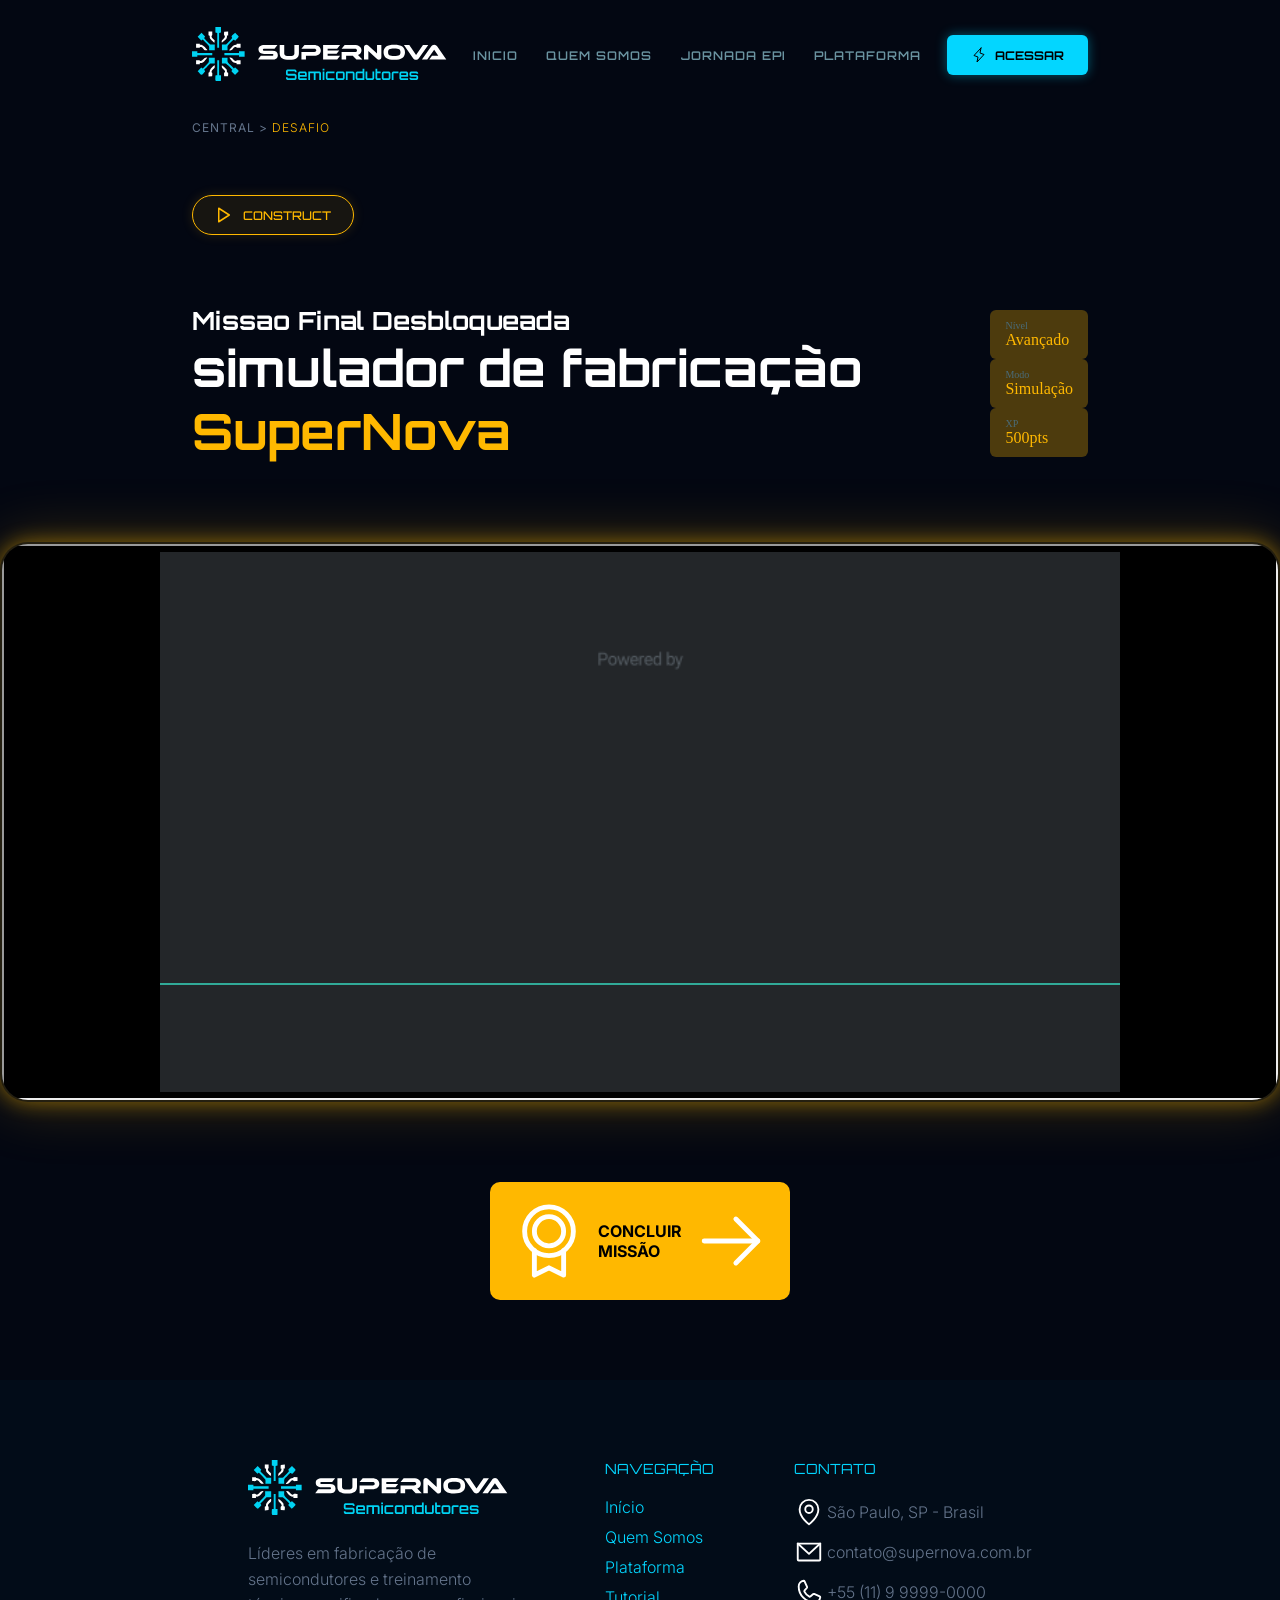
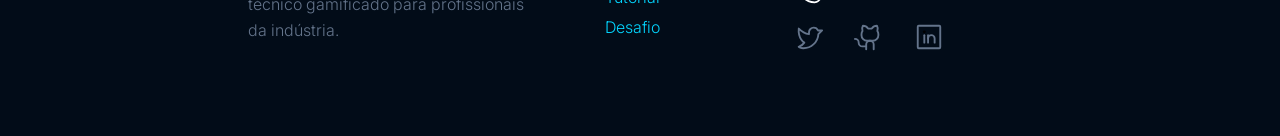
<file: super nova- Torloni/index.html>
<!DOCTYPE html>
<html lang="pt-br">
<head>
    <meta charset="UTF-8">
    <meta name="viewport" content="width=device-width, initial-scale=1.0">
    <title>SuperNova</title>
    <link rel="shortcut icon" href="./img/Favicon.svg" type="image/x-icon">
    <link rel="stylesheet" href="style.css">
</head>
<body>
    <header class="espaco_lateral">
        <img src="./img/logo.svg" alt="Logo da SuperNova">
        <nav class="menu">
            <a href="">Inicio</a>
            <a href="">Quem Somos</a>
            <a href="">Jornada Epi</a>
            <a href="">Plataforma</a>
        </nav>
        <div class="btn_acessar">
            <svg xmlns="http://www.w3.org/2000/svg" viewBox="0 0 256 256">
                <rect width="256" height="256" fill="none" />
                <polygon points="160 16 144 96 208 120 96 240 112 160 48 136 160 16" fill="none" stroke="currentColor"
                    stroke-linecap="round" stroke-linejoin="round" stroke-width="16" />
            </svg>
            <p>Acessar</p>
        </div>
    </header>

    <main>

        <div class="navegacao espaco_lateral">Central > <span>Desafio</span></div>

        <div class="topo_desafio espaco_lateral">
            <div class="badge_trilha">
                <svg xmlns="http://www.w3.org/2000/svg" width="18" height="18" viewBox="0 0 24 24" fill="none"
                    stroke="currentColor" stroke-width="2" stroke-linecap="round" stroke-linejoin="round"
                    class="icon-play">
                    <polygon points="5 3 19 12 5 21 5 3"></polygon>
                </svg>
            <span>Construct</span>
            </div>
        </div>

        <div class="inicio espaco_lateral">

            <div class="titulo">
                <p class="subtitulo">Missao Final Desbloqueada</p>
                <h1>simulador de fabricação <span>SuperNova</span></h1>
            </div>

            <div class="badge">

                <div class="tag">
                    <p>Nível</p>
                    <p>Avançado</p>
                </div>

                <div class="tag">
                    <p>Modo</p>
                    <p>Simulação</p>
                </div>

                <div class="tag">
                    <p>XP</p>
                    <p>500pts</p>
                </div>
            </div>
        </div>


        <section class="construct espaco_lateral">
            <iframe src="./Guerra dos Porcos/index.html" width="100%"height="100%"></iframe>
        </section>

        <div class="botao espaco_lateral">

            <svg xmlns="http://www.w3.org/2000/svg" viewBox="0 0 256 256">
                <rect fill="none" />
                <circle cx="128" cy="96" r="80" fill="none" stroke="currentColor" stroke-linecap="round"
                    stroke-linejoin="round" stroke-width="16" />
                <circle cx="128" cy="96" r="48" fill="none" stroke="currentColor" stroke-linecap="round"
                    stroke-linejoin="round" stroke-width="16" />
                <polyline points="176 160 176 240 127.99 216 80 240 80 160.01" fill="none" stroke="currentColor"
                    stroke-linecap="round" stroke-linejoin="round" stroke-width="16" />
            </svg>
            <p>Concluir Missão</p>
            <svg xmlns="http://www.w3.org/2000/svg" viewBox="0 0 256 256">
                <rect fill="none" />
                <line x1="40" y1="128" x2="216" y2="128" fill="none" stroke="currentColor" stroke-linecap="round"
                    stroke-linejoin="round" stroke-width="16" />
                <polyline points="144 56 216 128 144 200" fill="none" stroke="currentColor" stroke-linecap="round"
                    stroke-linejoin="round" stroke-width="16" />
            </svg>


        </div>
        
    </main>

    <footer>
        <div class="roda_pe espaco_lateral">

            <div class="logo_footer">
                <img src="./img/logo.svg" alt="Logo da SuperNova">
                <p>
                    Líderes em fabricação de semicondutores e treinamento técnico
                    gamificado para profissionais da indústria.
                </p>
            </div>

            <div class="navegacao_footer">
                <p class="titulo_footer">Navegação</p>
                <ul>
                    <li>Início</li>
                    <li>Quem Somos</li>
                    <li>Plataforma</li>
                    <li>Tutorial</li>
                    <li>Desafio</li>
                </ul>
            </div>

            <div class="contato">
                <p class="titulo_footer">Contato</p>

                <div class="item_contato">
                    <svg xmlns="http://www.w3.org/2000/svg" viewBox="0 0 256 256">
                        <rect width="256" height="256" fill="none" />
                        <circle cx="128" cy="104" r="32" fill="none" stroke="currentColor" stroke-linecap="round"
                            stroke-linejoin="round" stroke-width="16" />
                        <path d="M208,104c0,72-80,128-80,128S48,176,48,104a80,80,0,0,1,160,0Z" fill="none"
                            stroke="currentColor" stroke-linecap="round" stroke-linejoin="round" stroke-width="16" />
                    </svg>
                    <p>São Paulo, SP - Brasil</p>
                </div>

                <div class="item_contato">
                    <svg xmlns="http://www.w3.org/2000/svg" viewBox="0 0 256 256">
                        <rect width="256" height="256" fill="none" />
                        <path d="M32,56H224a0,0,0,0,1,0,0V192a8,8,0,0,1-8,8H40a8,8,0,0,1-8-8V56A0,0,0,0,1,32,56Z"
                            fill="none" stroke="currentColor" stroke-linecap="round" stroke-linejoin="round"
                            stroke-width="16" />
                        <polyline points="224 56 128 144 32 56" fill="none" stroke="currentColor" stroke-linecap="round"
                            stroke-linejoin="round" stroke-width="16" />
                    </svg>
                    <p>contato@supernova.com.br</p>
                </div>

                <div class="item_contato">
                    <svg xmlns="http://www.w3.org/2000/svg" viewBox="0 0 256 256">
                        <rect width="256" height="256" fill="none" />
                        <path
                            d="M164.39,145.34a8,8,0,0,1,7.59-.69l47.16,21.13a8,8,0,0,1,4.8,8.3A48.33,48.33,0,0,1,176,216,136,136,0,0,1,40,80,48.33,48.33,0,0,1,81.92,32.06a8,8,0,0,1,8.3,4.8l21.13,47.2a8,8,0,0,1-.66,7.53L89.32,117a7.93,7.93,0,0,0-.54,7.81c8.27,16.93,25.77,34.22,42.75,42.41a7.92,7.92,0,0,0,7.83-.59Z"
                            fill="none" stroke="currentColor" stroke-linecap="round" stroke-linejoin="round"
                            stroke-width="16" />
                    </svg>
                    <p>+55 (11) 9 9999-0000</p>
                </div>

                <div class="social">
                    <span><svg xmlns="http://www.w3.org/2000/svg" viewBox="0 0 256 256">
                            <rect width="256" height="256" fill="none" />
                            <path
                                d="M88,176S32.85,144,40.78,56c0,0,39.66,40,87.22,48V88c0-22,18-40.27,40-40a40.74,40.74,0,0,1,36.67,24H240l-32,32c-4.26,66.84-60.08,120-128,120-32,0-40-12-40-12S72,200,88,176Z"
                                fill="none" stroke="currentColor" stroke-linecap="round" stroke-linejoin="round"
                                stroke-width="16" />
                        </svg></span>
                    <span><svg xmlns="http://www.w3.org/2000/svg" viewBox="0 0 256 256">
                            <rect width="256" height="256" fill="none" />
                            <path
                                d="M119.83,56A52,52,0,0,0,76,32a51.92,51.92,0,0,0-3.49,44.7A49.28,49.28,0,0,0,64,104v8a48,48,0,0,0,48,48h48a48,48,0,0,0,48-48v-8a49.28,49.28,0,0,0-8.51-27.3A51.92,51.92,0,0,0,196,32a52,52,0,0,0-43.83,24Z"
                                fill="none" stroke="currentColor" stroke-linecap="round" stroke-linejoin="round"
                                stroke-width="16" />
                            <path d="M104,232V192a32,32,0,0,1,32-32h0a32,32,0,0,1,32,32v40" fill="none"
                                stroke="currentColor" stroke-linecap="round" stroke-linejoin="round"
                                stroke-width="16" />
                            <path d="M104,208H72a32,32,0,0,1-32-32A32,32,0,0,0,8,144" fill="none" stroke="currentColor"
                                stroke-linecap="round" stroke-linejoin="round" stroke-width="16" />
                        </svg></span>
                    <span><svg xmlns="http://www.w3.org/2000/svg" viewBox="0 0 256 256">
                            <rect width="256" height="256" fill="none" />
                            <rect x="32" y="32" width="192" height="192" rx="8" fill="none" stroke="currentColor"
                                stroke-linecap="round" stroke-linejoin="round" stroke-width="16" />
                            <line x1="120" y1="112" x2="120" y2="176" fill="none" stroke="currentColor"
                                stroke-linecap="round" stroke-linejoin="round" stroke-width="16" />
                            <line x1="88" y1="112" x2="88" y2="176" fill="none" stroke="currentColor"
                                stroke-linecap="round" stroke-linejoin="round" stroke-width="16" />
                            <path d="M120,140a28,28,0,0,1,56,0v36" fill="none" stroke="currentColor"
                                stroke-linecap="round" stroke-linejoin="round" stroke-width="16" />
                            <circle cx="88" cy="84" r="12" />
                        </svg></span>
                </div>
            </div>

        </div>
    </footer>

</body>
</html>
</file>
<file: super nova- Torloni/style.css>
@import url('https://fonts.googleapis.com/css2?family=Orbitron:wght@400..900&family=Shrikhand&display=swap');
@import url('https://fonts.googleapis.com/css2?family=Inter:ital,opsz,wght@0,14..32,100..900;1,14..32,100..900&family=Orbitron:wght@400..900&display=swap');

* {
    margin: 0;
    padding: 0;
    box-sizing: border-box;
}

:root {
    --fundo: #030712;
    --azul: #03d6ff;
    --cinza: #64748b;
    --amarelo: #ffb800;
}

.espaco_lateral {
    width: 70%;
    max-width: 1280px;
    margin: 0 auto;

}

body {
    width: 100%;
    overflow-x: hidden;
    background-color: var(--fundo);
}

header {
    height: 110px;
    display: flex;
    justify-content: space-between;
    align-items: center;
}

header img {
    width: 255px;
}

.menu {
    max-width: 500px;
    width: 50%;
    display: flex;
    justify-content: space-between;

}

.menu a {
    font-size: 12px;
    font-family: "Orbitron", sans-serif;
    font-weight: 600;
    color: #6a93a0;
    text-decoration: none;
    text-transform: uppercase;
    letter-spacing: 1px;
    transition: 0.3s ease;
}

.menu a:hover {
    color: var(--azul);
    border-bottom: 1px solid var(--azul);
}

.btn_acessar {
    display: flex;
    align-items: center;
    gap: 8px;

    background: var(--azul);
    color: #000;

    padding: 12px 24px;
    border-radius: 6px;

    font-family: "Orbitron", sans-serif;
    font-size: 12px;
    font-weight: 700;
    text-transform: uppercase;

    cursor: pointer;
    transition: 0.3s ease;

    box-shadow: 0 0px 12px rgba(3, 214, 255, 0.4);
}

.btn_acessar:hover {
    transform: translateY(-2px);
    box-shadow: 0 0 20px rgba(3, 214, 255, 0.8);
}

.btn_acessar svg {
    width: 16px;
}

.navegacao {
    color: var(--cinza);
    font-size: 12px;
    letter-spacing: 1px;
    text-transform: uppercase;
    margin-top: 10px;
    margin-bottom: 60px;
    font-family: "Inter", sans-serif;
}

.navegacao span {
    color: var(--amarelo);
    font-weight: 300;
}

.topo_desafio {
    display: flex;
    justify-content: flex-start;
    margin-bottom: 70px;
}

.badge_trilha {
    display: inline-flex;
    align-items: center;
    gap: 10px;

    padding: 10px 22px;
    border-radius: 50px;
    border: 1px solid var(--amarelo);

    background: rgba(255, 184, 0, 0.08);
    color: var(--amarelo);
    font-family: "Orbitron", sans-serif;
    font-size: 12px;
    font-weight: 500;
    text-transform: uppercase;

    box-shadow: 0 0 12px rgba(255, 184, 0, 0.15);
    width: fit-content;
}
.inicio{
    display: flex;
    align-items: center;
    justify-content: space-between;
    margin-bottom: 80px;
}

.sub_titulo{
    color: var(--amarelo);
    font-family: "Inter", sans-serif;
    font-weight: 800;
    text-transform: uppercase;
    font-size: 14px;
}

.titulo{
    font-family: "Orbitron", sans-serif;
font-weight: bold;
color: #fff;
font-size: 25px;

}

.titulo span{
    color: var(--amarelo);
}

.bagde {
    display: flex;
    align-items: center;
    gap: 15px;

    font-family: "Inter", sans-serif;
    font-weight: 800;
    text-transform: uppercase;
    text-align: center;
}


.tag{
    background-color: #ffb7004b;
    border-radius: 6px;
    padding: 10px 15px;
}

.tag p:nth-child(1){
    color: #4a6b78;
    font-size: 10px;
}

.tag p:nth-child(2){
    color: var(--amarelo);
    font-size: 16px;
}

.construct {
    height: 560px;
    width: 100%;
    margin-bottom: 80px;
    border-radius: 28px;
    overflow: hidden;
    border: 2px solid rgba(255, 184, 0, 0.08);
    box-shadow:
        0 0 20px rgba(255, 184, 0, 0.45),
        0 0 60px rgba(255, 184, 0, 0.25);
    background: #111;
}

.botao{
    display: flex;
    font-family: "Inter", sans-serif;
    font-weight: bold;
    text-transform: uppercase;
    justify-content: center;
    margin-bottom: 80px;
    align-items: center;
    background-color: var(--amarelo);
    border-radius: 10px;
    gap: 10px;
    width: 300px;
    padding: 20px;
}

.botao svg{
    color: #fff;
}

footer{
    background-color: #020c18;
    padding: 80px;
    color: #64748b;
    font-family: "Inter", sans-serif;
    font-weight: 300;
}

.roda_pe {
    display: flex;
    justify-content: space-between;
    align-items: flex-start;
    gap: 80px;
}

.logo_footer {
    max-width: 320px;

}

.logo_footer img {
    margin-bottom: 20px;
}

.logo_footer p {
    line-height: 1.6;
}

.titulo_footer{
    font-family: "Orbitron", sans-serif;
    color: var(--azul);
    margin-bottom: 20px;
    text-transform: uppercase;
    font-size: 14px;
}

.navegacao_footer ul{
    list-style: none;
}

.navegacao_footer li{
    margin-bottom: 10px;
    cursor: pointer;
    transition: 0.2s;
}

.navegacao_footer{
    color: var(--azul)
}

.item_contato{
    margin-bottom: 10px;
    display: flex;
    align-items: center;
    justify-content: start;
    gap: 3px;
}

.item_contato svg{
    width: 30px;
    height: 30px;
    fill: #fff;
    color: #fff;

}

.social{
    margin-top: 15px;
    display: flex;
    gap: 30px;
}

.social svg{
    width: 30px;
    height: 30px;
}
</file>
